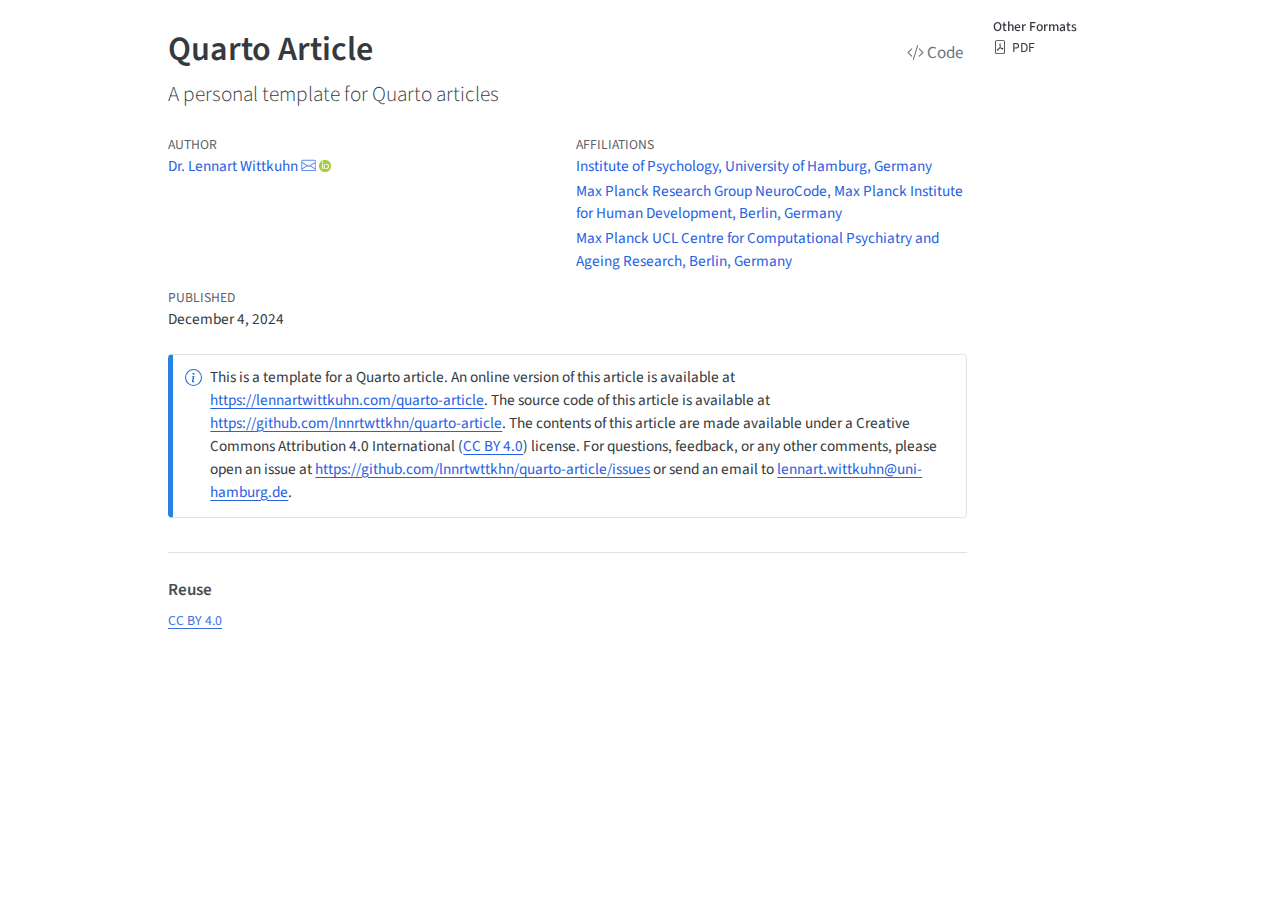
<file: index.html>
<!DOCTYPE html>
<html xmlns="http://www.w3.org/1999/xhtml" lang="en" xml:lang="en"><head>

<meta charset="utf-8">
<meta name="generator" content="quarto-1.6.39">

<meta name="viewport" content="width=device-width, initial-scale=1.0, user-scalable=yes">

<meta name="author" content="Dr.&nbsp;Lennart Wittkuhn">
<meta name="dcterms.date" content="2024-12-04">

<title>Quarto Article</title>
<style>
code{white-space: pre-wrap;}
span.smallcaps{font-variant: small-caps;}
div.columns{display: flex; gap: min(4vw, 1.5em);}
div.column{flex: auto; overflow-x: auto;}
div.hanging-indent{margin-left: 1.5em; text-indent: -1.5em;}
ul.task-list{list-style: none;}
ul.task-list li input[type="checkbox"] {
  width: 0.8em;
  margin: 0 0.8em 0.2em -1em; /* quarto-specific, see https://github.com/quarto-dev/quarto-cli/issues/4556 */ 
  vertical-align: middle;
}
</style>


<script src="site_libs/quarto-nav/quarto-nav.js"></script>
<script src="site_libs/clipboard/clipboard.min.js"></script>
<script src="site_libs/quarto-search/autocomplete.umd.js"></script>
<script src="site_libs/quarto-search/fuse.min.js"></script>
<script src="site_libs/quarto-search/quarto-search.js"></script>
<meta name="quarto:offset" content="./">
<script src="site_libs/quarto-html/quarto.js"></script>
<script src="site_libs/quarto-html/popper.min.js"></script>
<script src="site_libs/quarto-html/tippy.umd.min.js"></script>
<script src="site_libs/quarto-html/anchor.min.js"></script>
<link href="site_libs/quarto-html/tippy.css" rel="stylesheet">
<link href="site_libs/quarto-html/quarto-syntax-highlighting-dd08061cb7210c315e315379d94beb87.css" rel="stylesheet" id="quarto-text-highlighting-styles">
<script src="site_libs/bootstrap/bootstrap.min.js"></script>
<link href="site_libs/bootstrap/bootstrap-icons.css" rel="stylesheet">
<link href="site_libs/bootstrap/bootstrap-f5aec9d36891911c62dc9286417def95.min.css" rel="stylesheet" append-hash="true" id="quarto-bootstrap" data-mode="light">
<script id="quarto-search-options" type="application/json">{
  "location": "sidebar",
  "copy-button": false,
  "collapse-after": 3,
  "panel-placement": "start",
  "type": "textbox",
  "limit": 50,
  "keyboard-shortcut": [
    "f",
    "/",
    "s"
  ],
  "show-item-context": false,
  "language": {
    "search-no-results-text": "No results",
    "search-matching-documents-text": "matching documents",
    "search-copy-link-title": "Copy link to search",
    "search-hide-matches-text": "Hide additional matches",
    "search-more-match-text": "more match in this document",
    "search-more-matches-text": "more matches in this document",
    "search-clear-button-title": "Clear",
    "search-text-placeholder": "",
    "search-detached-cancel-button-title": "Cancel",
    "search-submit-button-title": "Submit",
    "search-label": "Search"
  }
}</script>
<style>html{ scroll-behavior: smooth; }</style>


</head>

<body>

<div id="quarto-search-results"></div>
<!-- content -->
<div id="quarto-content" class="quarto-container page-columns page-rows-contents page-layout-article">
<!-- sidebar -->
<!-- margin-sidebar -->
    <div id="quarto-margin-sidebar" class="sidebar margin-sidebar">
        
    <div class="quarto-alternate-formats"><h2>Other Formats</h2><ul><li><a href="index.pdf"><i class="bi bi-file-pdf"></i>PDF</a></li></ul></div></div>
<!-- main -->
<main class="content" id="quarto-document-content">

<header id="title-block-header" class="quarto-title-block default">
<div class="quarto-title">
<div class="quarto-title-block"><div><h1 class="title">Quarto Article</h1><button type="button" class="btn code-tools-button" id="quarto-code-tools-source" data-quarto-source-url="https://github.com/lnnrtwttkhn/quarto-article"><i class="bi"></i> Code</button></div></div>
<p class="subtitle lead">A personal template for Quarto articles</p>
</div>


<div class="quarto-title-meta-author">
  <div class="quarto-title-meta-heading">Author</div>
  <div class="quarto-title-meta-heading">Affiliations</div>
  
    <div class="quarto-title-meta-contents">
    <p class="author"><a href="https://lennartwittkuhn.com/">Dr.&nbsp;Lennart Wittkuhn</a> <a href="mailto:lennart.wittkuhn@uni-hamburg.de" class="quarto-title-author-email"><i class="bi bi-envelope"></i></a> <a href="https://orcid.org/0000-0003-2966-6888" class="quarto-title-author-orcid"> <img src="[data-uri]"></a></p>
  </div>
  <div class="quarto-title-meta-contents">
        <p class="affiliation">
            <a href="https://www.psy.uni-hamburg.de/en.html">
            Institute of Psychology, University of Hamburg, Germany
            </a>
          </p>
        <p class="affiliation">
            <a href="https://www.mpib-berlin.mpg.de/en">
            Max Planck Research Group NeuroCode, Max Planck Institute for Human Development, Berlin, Germany
            </a>
          </p>
        <p class="affiliation">
            <a href="https://www.mps-ucl-centre.mpg.de/">
            Max Planck UCL Centre for Computational Psychiatry and Ageing Research, Berlin, Germany
            </a>
          </p>
      </div>
  </div>

<div class="quarto-title-meta">

      
    <div>
    <div class="quarto-title-meta-heading">Published</div>
    <div class="quarto-title-meta-contents">
      <p class="date">December 4, 2024</p>
    </div>
  </div>
  
    
  </div>
  


</header>


<div class="callout callout-style-simple callout-note">
<div class="callout-body d-flex">
<div class="callout-icon-container">
<i class="callout-icon"></i>
</div>
<div class="callout-body-container">
<p>This is a template for a Quarto article. An online version of this article is available at <a href="https://lennartwittkuhn.com/quarto-article">https://lennartwittkuhn.com/quarto-article</a>. <!-- A PDF version of this article is archived at [?var:project.doi-link](?var:project.doi-link). --> The source code of this article is available at <a href="https://github.com/lnnrtwttkhn/quarto-article">https://github.com/lnnrtwttkhn/quarto-article</a>. The contents of this article are made available under a Creative Commons Attribution 4.0 International (<a href="https://creativecommons.org/licenses/by/4.0/">CC BY 4.0</a>) license. For questions, feedback, or any other comments, please open an issue at <a href="https://github.com/lnnrtwttkhn/quarto-article/issues">https://github.com/lnnrtwttkhn/quarto-article/issues</a> or send an email to <a href="mailto:lennart.wittkuhn@uni-hamburg.de">lennart.wittkuhn@uni-hamburg.de</a>.</p>
</div>
</div>
</div>



<div id="quarto-appendix" class="default"><section class="quarto-appendix-contents" id="quarto-reuse"><h2 class="anchored quarto-appendix-heading">Reuse</h2><div class="quarto-appendix-contents"><div><a rel="license" href="https://creativecommons.org/licenses/by/4.0/">CC BY 4.0</a></div></div></section></div></main> <!-- /main -->
<script defer="" data-domain="lennartwittkuhn.com/quarto-article" src="https://plausible.io/js/script.js"></script>
<script id="quarto-html-after-body" type="application/javascript">
window.document.addEventListener("DOMContentLoaded", function (event) {
  const toggleBodyColorMode = (bsSheetEl) => {
    const mode = bsSheetEl.getAttribute("data-mode");
    const bodyEl = window.document.querySelector("body");
    if (mode === "dark") {
      bodyEl.classList.add("quarto-dark");
      bodyEl.classList.remove("quarto-light");
    } else {
      bodyEl.classList.add("quarto-light");
      bodyEl.classList.remove("quarto-dark");
    }
  }
  const toggleBodyColorPrimary = () => {
    const bsSheetEl = window.document.querySelector("link#quarto-bootstrap");
    if (bsSheetEl) {
      toggleBodyColorMode(bsSheetEl);
    }
  }
  toggleBodyColorPrimary();  
  const icon = "";
  const anchorJS = new window.AnchorJS();
  anchorJS.options = {
    placement: 'right',
    icon: icon
  };
  anchorJS.add('.anchored');
  const isCodeAnnotation = (el) => {
    for (const clz of el.classList) {
      if (clz.startsWith('code-annotation-')) {                     
        return true;
      }
    }
    return false;
  }
  const onCopySuccess = function(e) {
    // button target
    const button = e.trigger;
    // don't keep focus
    button.blur();
    // flash "checked"
    button.classList.add('code-copy-button-checked');
    var currentTitle = button.getAttribute("title");
    button.setAttribute("title", "Copied!");
    let tooltip;
    if (window.bootstrap) {
      button.setAttribute("data-bs-toggle", "tooltip");
      button.setAttribute("data-bs-placement", "left");
      button.setAttribute("data-bs-title", "Copied!");
      tooltip = new bootstrap.Tooltip(button, 
        { trigger: "manual", 
          customClass: "code-copy-button-tooltip",
          offset: [0, -8]});
      tooltip.show();    
    }
    setTimeout(function() {
      if (tooltip) {
        tooltip.hide();
        button.removeAttribute("data-bs-title");
        button.removeAttribute("data-bs-toggle");
        button.removeAttribute("data-bs-placement");
      }
      button.setAttribute("title", currentTitle);
      button.classList.remove('code-copy-button-checked');
    }, 1000);
    // clear code selection
    e.clearSelection();
  }
  const getTextToCopy = function(trigger) {
      const codeEl = trigger.previousElementSibling.cloneNode(true);
      for (const childEl of codeEl.children) {
        if (isCodeAnnotation(childEl)) {
          childEl.remove();
        }
      }
      return codeEl.innerText;
  }
  const clipboard = new window.ClipboardJS('.code-copy-button:not([data-in-quarto-modal])', {
    text: getTextToCopy
  });
  clipboard.on('success', onCopySuccess);
  if (window.document.getElementById('quarto-embedded-source-code-modal')) {
    const clipboardModal = new window.ClipboardJS('.code-copy-button[data-in-quarto-modal]', {
      text: getTextToCopy,
      container: window.document.getElementById('quarto-embedded-source-code-modal')
    });
    clipboardModal.on('success', onCopySuccess);
  }
  const viewSource = window.document.getElementById('quarto-view-source') ||
                     window.document.getElementById('quarto-code-tools-source');
  if (viewSource) {
    const sourceUrl = viewSource.getAttribute("data-quarto-source-url");
    viewSource.addEventListener("click", function(e) {
      if (sourceUrl) {
        // rstudio viewer pane
        if (/\bcapabilities=\b/.test(window.location)) {
          window.open(sourceUrl);
        } else {
          window.location.href = sourceUrl;
        }
      } else {
        const modal = new bootstrap.Modal(document.getElementById('quarto-embedded-source-code-modal'));
        modal.show();
      }
      return false;
    });
  }
  function toggleCodeHandler(show) {
    return function(e) {
      const detailsSrc = window.document.querySelectorAll(".cell > details > .sourceCode");
      for (let i=0; i<detailsSrc.length; i++) {
        const details = detailsSrc[i].parentElement;
        if (show) {
          details.open = true;
        } else {
          details.removeAttribute("open");
        }
      }
      const cellCodeDivs = window.document.querySelectorAll(".cell > .sourceCode");
      const fromCls = show ? "hidden" : "unhidden";
      const toCls = show ? "unhidden" : "hidden";
      for (let i=0; i<cellCodeDivs.length; i++) {
        const codeDiv = cellCodeDivs[i];
        if (codeDiv.classList.contains(fromCls)) {
          codeDiv.classList.remove(fromCls);
          codeDiv.classList.add(toCls);
        } 
      }
      return false;
    }
  }
  const hideAllCode = window.document.getElementById("quarto-hide-all-code");
  if (hideAllCode) {
    hideAllCode.addEventListener("click", toggleCodeHandler(false));
  }
  const showAllCode = window.document.getElementById("quarto-show-all-code");
  if (showAllCode) {
    showAllCode.addEventListener("click", toggleCodeHandler(true));
  }
    var localhostRegex = new RegExp(/^(?:http|https):\/\/localhost\:?[0-9]*\//);
    var mailtoRegex = new RegExp(/^mailto:/);
      var filterRegex = new RegExp("https:\/\/lnnrtwttkhn\.github\.io\/quarto-article\/");
    var isInternal = (href) => {
        return filterRegex.test(href) || localhostRegex.test(href) || mailtoRegex.test(href);
    }
    // Inspect non-navigation links and adorn them if external
 	var links = window.document.querySelectorAll('a[href]:not(.nav-link):not(.navbar-brand):not(.toc-action):not(.sidebar-link):not(.sidebar-item-toggle):not(.pagination-link):not(.no-external):not([aria-hidden]):not(.dropdown-item):not(.quarto-navigation-tool):not(.about-link)');
    for (var i=0; i<links.length; i++) {
      const link = links[i];
      if (!isInternal(link.href)) {
        // undo the damage that might have been done by quarto-nav.js in the case of
        // links that we want to consider external
        if (link.dataset.originalHref !== undefined) {
          link.href = link.dataset.originalHref;
        }
          // target, if specified
          link.setAttribute("target", "_blank");
          if (link.getAttribute("rel") === null) {
            link.setAttribute("rel", "noopener");
          }
      }
    }
  function tippyHover(el, contentFn, onTriggerFn, onUntriggerFn) {
    const config = {
      allowHTML: true,
      maxWidth: 500,
      delay: 100,
      arrow: false,
      appendTo: function(el) {
          return el.parentElement;
      },
      interactive: true,
      interactiveBorder: 10,
      theme: 'quarto',
      placement: 'bottom-start',
    };
    if (contentFn) {
      config.content = contentFn;
    }
    if (onTriggerFn) {
      config.onTrigger = onTriggerFn;
    }
    if (onUntriggerFn) {
      config.onUntrigger = onUntriggerFn;
    }
    window.tippy(el, config); 
  }
  const noterefs = window.document.querySelectorAll('a[role="doc-noteref"]');
  for (var i=0; i<noterefs.length; i++) {
    const ref = noterefs[i];
    tippyHover(ref, function() {
      // use id or data attribute instead here
      let href = ref.getAttribute('data-footnote-href') || ref.getAttribute('href');
      try { href = new URL(href).hash; } catch {}
      const id = href.replace(/^#\/?/, "");
      const note = window.document.getElementById(id);
      if (note) {
        return note.innerHTML;
      } else {
        return "";
      }
    });
  }
  const xrefs = window.document.querySelectorAll('a.quarto-xref');
  const processXRef = (id, note) => {
    // Strip column container classes
    const stripColumnClz = (el) => {
      el.classList.remove("page-full", "page-columns");
      if (el.children) {
        for (const child of el.children) {
          stripColumnClz(child);
        }
      }
    }
    stripColumnClz(note)
    if (id === null || id.startsWith('sec-')) {
      // Special case sections, only their first couple elements
      const container = document.createElement("div");
      if (note.children && note.children.length > 2) {
        container.appendChild(note.children[0].cloneNode(true));
        for (let i = 1; i < note.children.length; i++) {
          const child = note.children[i];
          if (child.tagName === "P" && child.innerText === "") {
            continue;
          } else {
            container.appendChild(child.cloneNode(true));
            break;
          }
        }
        if (window.Quarto?.typesetMath) {
          window.Quarto.typesetMath(container);
        }
        return container.innerHTML
      } else {
        if (window.Quarto?.typesetMath) {
          window.Quarto.typesetMath(note);
        }
        return note.innerHTML;
      }
    } else {
      // Remove any anchor links if they are present
      const anchorLink = note.querySelector('a.anchorjs-link');
      if (anchorLink) {
        anchorLink.remove();
      }
      if (window.Quarto?.typesetMath) {
        window.Quarto.typesetMath(note);
      }
      if (note.classList.contains("callout")) {
        return note.outerHTML;
      } else {
        return note.innerHTML;
      }
    }
  }
  for (var i=0; i<xrefs.length; i++) {
    const xref = xrefs[i];
    tippyHover(xref, undefined, function(instance) {
      instance.disable();
      let url = xref.getAttribute('href');
      let hash = undefined; 
      if (url.startsWith('#')) {
        hash = url;
      } else {
        try { hash = new URL(url).hash; } catch {}
      }
      if (hash) {
        const id = hash.replace(/^#\/?/, "");
        const note = window.document.getElementById(id);
        if (note !== null) {
          try {
            const html = processXRef(id, note.cloneNode(true));
            instance.setContent(html);
          } finally {
            instance.enable();
            instance.show();
          }
        } else {
          // See if we can fetch this
          fetch(url.split('#')[0])
          .then(res => res.text())
          .then(html => {
            const parser = new DOMParser();
            const htmlDoc = parser.parseFromString(html, "text/html");
            const note = htmlDoc.getElementById(id);
            if (note !== null) {
              const html = processXRef(id, note);
              instance.setContent(html);
            } 
          }).finally(() => {
            instance.enable();
            instance.show();
          });
        }
      } else {
        // See if we can fetch a full url (with no hash to target)
        // This is a special case and we should probably do some content thinning / targeting
        fetch(url)
        .then(res => res.text())
        .then(html => {
          const parser = new DOMParser();
          const htmlDoc = parser.parseFromString(html, "text/html");
          const note = htmlDoc.querySelector('main.content');
          if (note !== null) {
            // This should only happen for chapter cross references
            // (since there is no id in the URL)
            // remove the first header
            if (note.children.length > 0 && note.children[0].tagName === "HEADER") {
              note.children[0].remove();
            }
            const html = processXRef(null, note);
            instance.setContent(html);
          } 
        }).finally(() => {
          instance.enable();
          instance.show();
        });
      }
    }, function(instance) {
    });
  }
      let selectedAnnoteEl;
      const selectorForAnnotation = ( cell, annotation) => {
        let cellAttr = 'data-code-cell="' + cell + '"';
        let lineAttr = 'data-code-annotation="' +  annotation + '"';
        const selector = 'span[' + cellAttr + '][' + lineAttr + ']';
        return selector;
      }
      const selectCodeLines = (annoteEl) => {
        const doc = window.document;
        const targetCell = annoteEl.getAttribute("data-target-cell");
        const targetAnnotation = annoteEl.getAttribute("data-target-annotation");
        const annoteSpan = window.document.querySelector(selectorForAnnotation(targetCell, targetAnnotation));
        const lines = annoteSpan.getAttribute("data-code-lines").split(",");
        const lineIds = lines.map((line) => {
          return targetCell + "-" + line;
        })
        let top = null;
        let height = null;
        let parent = null;
        if (lineIds.length > 0) {
            //compute the position of the single el (top and bottom and make a div)
            const el = window.document.getElementById(lineIds[0]);
            top = el.offsetTop;
            height = el.offsetHeight;
            parent = el.parentElement.parentElement;
          if (lineIds.length > 1) {
            const lastEl = window.document.getElementById(lineIds[lineIds.length - 1]);
            const bottom = lastEl.offsetTop + lastEl.offsetHeight;
            height = bottom - top;
          }
          if (top !== null && height !== null && parent !== null) {
            // cook up a div (if necessary) and position it 
            let div = window.document.getElementById("code-annotation-line-highlight");
            if (div === null) {
              div = window.document.createElement("div");
              div.setAttribute("id", "code-annotation-line-highlight");
              div.style.position = 'absolute';
              parent.appendChild(div);
            }
            div.style.top = top - 2 + "px";
            div.style.height = height + 4 + "px";
            div.style.left = 0;
            let gutterDiv = window.document.getElementById("code-annotation-line-highlight-gutter");
            if (gutterDiv === null) {
              gutterDiv = window.document.createElement("div");
              gutterDiv.setAttribute("id", "code-annotation-line-highlight-gutter");
              gutterDiv.style.position = 'absolute';
              const codeCell = window.document.getElementById(targetCell);
              const gutter = codeCell.querySelector('.code-annotation-gutter');
              gutter.appendChild(gutterDiv);
            }
            gutterDiv.style.top = top - 2 + "px";
            gutterDiv.style.height = height + 4 + "px";
          }
          selectedAnnoteEl = annoteEl;
        }
      };
      const unselectCodeLines = () => {
        const elementsIds = ["code-annotation-line-highlight", "code-annotation-line-highlight-gutter"];
        elementsIds.forEach((elId) => {
          const div = window.document.getElementById(elId);
          if (div) {
            div.remove();
          }
        });
        selectedAnnoteEl = undefined;
      };
        // Handle positioning of the toggle
    window.addEventListener(
      "resize",
      throttle(() => {
        elRect = undefined;
        if (selectedAnnoteEl) {
          selectCodeLines(selectedAnnoteEl);
        }
      }, 10)
    );
    function throttle(fn, ms) {
    let throttle = false;
    let timer;
      return (...args) => {
        if(!throttle) { // first call gets through
            fn.apply(this, args);
            throttle = true;
        } else { // all the others get throttled
            if(timer) clearTimeout(timer); // cancel #2
            timer = setTimeout(() => {
              fn.apply(this, args);
              timer = throttle = false;
            }, ms);
        }
      };
    }
      // Attach click handler to the DT
      const annoteDls = window.document.querySelectorAll('dt[data-target-cell]');
      for (const annoteDlNode of annoteDls) {
        annoteDlNode.addEventListener('click', (event) => {
          const clickedEl = event.target;
          if (clickedEl !== selectedAnnoteEl) {
            unselectCodeLines();
            const activeEl = window.document.querySelector('dt[data-target-cell].code-annotation-active');
            if (activeEl) {
              activeEl.classList.remove('code-annotation-active');
            }
            selectCodeLines(clickedEl);
            clickedEl.classList.add('code-annotation-active');
          } else {
            // Unselect the line
            unselectCodeLines();
            clickedEl.classList.remove('code-annotation-active');
          }
        });
      }
  const findCites = (el) => {
    const parentEl = el.parentElement;
    if (parentEl) {
      const cites = parentEl.dataset.cites;
      if (cites) {
        return {
          el,
          cites: cites.split(' ')
        };
      } else {
        return findCites(el.parentElement)
      }
    } else {
      return undefined;
    }
  };
  var bibliorefs = window.document.querySelectorAll('a[role="doc-biblioref"]');
  for (var i=0; i<bibliorefs.length; i++) {
    const ref = bibliorefs[i];
    const citeInfo = findCites(ref);
    if (citeInfo) {
      tippyHover(citeInfo.el, function() {
        var popup = window.document.createElement('div');
        citeInfo.cites.forEach(function(cite) {
          var citeDiv = window.document.createElement('div');
          citeDiv.classList.add('hanging-indent');
          citeDiv.classList.add('csl-entry');
          var biblioDiv = window.document.getElementById('ref-' + cite);
          if (biblioDiv) {
            citeDiv.innerHTML = biblioDiv.innerHTML;
          }
          popup.appendChild(citeDiv);
        });
        return popup.innerHTML;
      });
    }
  }
});
</script>
</div> <!-- /content -->




<script src="site_libs/quarto-html/zenscroll-min.js"></script>
</body></html>
</file>
<file: site_libs/quarto-html/tippy.css>
.tippy-box[data-animation=fade][data-state=hidden]{opacity:0}[data-tippy-root]{max-width:calc(100vw - 10px)}.tippy-box{position:relative;background-color:#333;color:#fff;border-radius:4px;font-size:14px;line-height:1.4;white-space:normal;outline:0;transition-property:transform,visibility,opacity}.tippy-box[data-placement^=top]>.tippy-arrow{bottom:0}.tippy-box[data-placement^=top]>.tippy-arrow:before{bottom:-7px;left:0;border-width:8px 8px 0;border-top-color:initial;transform-origin:center top}.tippy-box[data-placement^=bottom]>.tippy-arrow{top:0}.tippy-box[data-placement^=bottom]>.tippy-arrow:before{top:-7px;left:0;border-width:0 8px 8px;border-bottom-color:initial;transform-origin:center bottom}.tippy-box[data-placement^=left]>.tippy-arrow{right:0}.tippy-box[data-placement^=left]>.tippy-arrow:before{border-width:8px 0 8px 8px;border-left-color:initial;right:-7px;transform-origin:center left}.tippy-box[data-placement^=right]>.tippy-arrow{left:0}.tippy-box[data-placement^=right]>.tippy-arrow:before{left:-7px;border-width:8px 8px 8px 0;border-right-color:initial;transform-origin:center right}.tippy-box[data-inertia][data-state=visible]{transition-timing-function:cubic-bezier(.54,1.5,.38,1.11)}.tippy-arrow{width:16px;height:16px;color:#333}.tippy-arrow:before{content:"";position:absolute;border-color:transparent;border-style:solid}.tippy-content{position:relative;padding:5px 9px;z-index:1}
</file>
<file: site_libs/quarto-html/quarto-syntax-highlighting-dd08061cb7210c315e315379d94beb87.css>
/* quarto syntax highlight colors */
:root {
  --quarto-hl-al-color: #ff5555;
  --quarto-hl-an-color: #75715e;
  --quarto-hl-at-color: #f92672;
  --quarto-hl-bn-color: #ae81ff;
  --quarto-hl-bu-color: #66D9EF;
  --quarto-hl-ch-color: #e6db74;
  --quarto-hl-co-color: #75715e;
  --quarto-hl-cv-color: #75715e;
  --quarto-hl-cn-color: #ae81ff;
  --quarto-hl-cf-color: #f92672;
  --quarto-hl-dt-color: #66d9ef;
  --quarto-hl-dv-color: #ae81ff;
  --quarto-hl-do-color: #75715e;
  --quarto-hl-er-color: #ff5555;
  --quarto-hl-ex-color: #a6e22e;
  --quarto-hl-fl-color: #ae81ff;
  --quarto-hl-fu-color: #a6e22e;
  --quarto-hl-im-color: #f92672;
  --quarto-hl-in-color: #f1fa8c;
  --quarto-hl-kw-color: #f92672;
  --quarto-hl-op-color: #f8f8f2;
  --quarto-hl-pp-color: #f92672;
  --quarto-hl-re-color: #75715e;
  --quarto-hl-sc-color: #ae81ff;
  --quarto-hl-ss-color: #e6db74;
  --quarto-hl-st-color: #e6db74;
  --quarto-hl-va-color: #f8f8f2;
  --quarto-hl-vs-color: #e6db74;
  --quarto-hl-wa-color: #ff5555;
}

/* other quarto variables */
:root {
  --quarto-font-monospace: SFMono-Regular, Menlo, Monaco, Consolas, "Liberation Mono", "Courier New", monospace;
}

code span.al {
  font-weight: bold;
  color: #ff5555;
}

code span.an {
  color: #75715e;
}

code span.at {
  color: #f92672;
}

code span.bn {
  color: #ae81ff;
}

code span.bu {
  color: #66D9EF;
}

code span.ch {
  color: #e6db74;
}

code span.co {
  color: #75715e;
}

code span.cv {
  color: #75715e;
}

code span.cn {
  color: #ae81ff;
}

code span.cf {
  color: #f92672;
}

code span.dt {
  font-style: italic;
  color: #66d9ef;
}

code span.dv {
  color: #ae81ff;
}

code span.do {
  color: #75715e;
}

code span.er {
  color: #ff5555;
  text-decoration: underline;
}

code span.ex {
  font-weight: bold;
  color: #a6e22e;
}

code span.fl {
  color: #ae81ff;
}

code span.fu {
  color: #a6e22e;
}

code span.im {
  color: #f92672;
}

code span.in {
  color: #f1fa8c;
}

code span.kw {
  color: #f92672;
}

pre > code.sourceCode > span {
  color: #f8f8f2;
}

code span {
  color: #f8f8f2;
}

code.sourceCode > span {
  color: #f8f8f2;
}

div.sourceCode,
div.sourceCode pre.sourceCode {
  color: #f8f8f2;
}

code span.op {
  color: #f8f8f2;
}

code span.pp {
  color: #f92672;
}

code span.re {
  color: #75715e;
}

code span.sc {
  color: #ae81ff;
}

code span.ss {
  color: #e6db74;
}

code span.st {
  color: #e6db74;
}

code span.va {
  color: #f8f8f2;
}

code span.vs {
  color: #e6db74;
}

code span.wa {
  color: #ff5555;
}

.prevent-inlining {
  content: "</";
}

/*# sourceMappingURL=bb1ecaaf1113777aeb70b0abead44edc.css.map */
</file>
